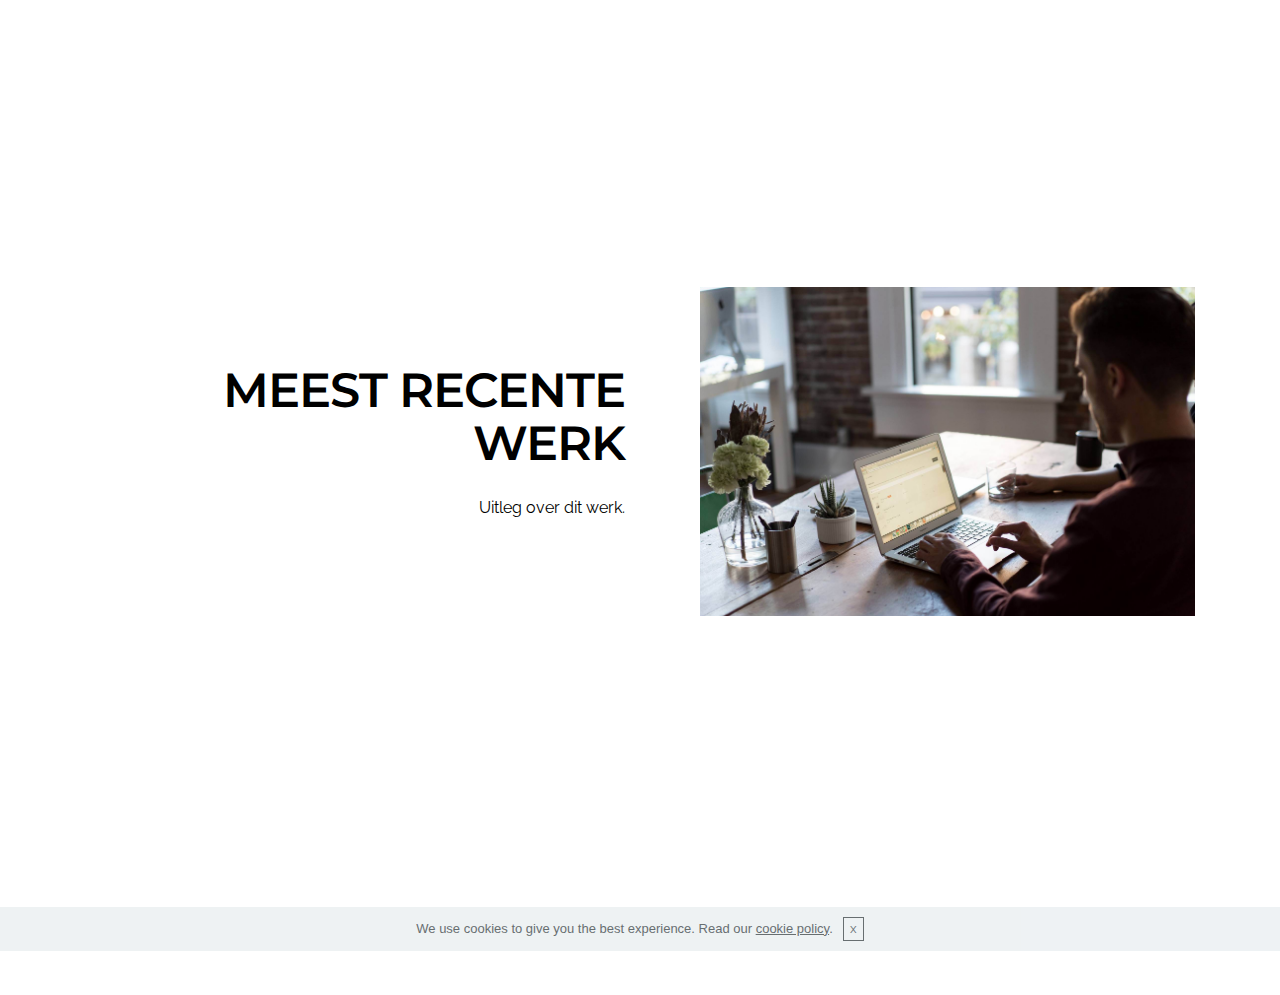
<file: index.html>
<!DOCTYPE html>
<html >
<head>
  <!-- Site made with Mobirise Website Builder v4.6.5, https://mobirise.com -->
  <meta charset="UTF-8">
  <meta http-equiv="X-UA-Compatible" content="IE=edge">
  <meta name="generator" content="Mobirise v4.6.5, mobirise.com">
  <meta name="viewport" content="width=device-width, initial-scale=1, minimum-scale=1">
  <link rel="shortcut icon" href="assets/images/logo.png" type="image/x-icon">
  <meta name="description" content="">
  <title>Home</title>
  <link rel="stylesheet" href="https://fonts.googleapis.com/css?family=Montserrat:400,700">
  <link rel="stylesheet" href="https://fonts.googleapis.com/css?family=Raleway:100,100i,200,200i,300,300i,400,400i,500,500i,600,600i,700,700i,800,800i,900,900i">
  <link rel="stylesheet" href="https://fonts.googleapis.com/css?family=Lora:400,700,400italic,700italic&subset=latin">
  <link rel="stylesheet" href="assets/tether/tether.min.css">
  <link rel="stylesheet" href="assets/bootstrap/css/bootstrap.min.css">
  <link rel="stylesheet" href="assets/animate.css/animate.min.css">
  <link rel="stylesheet" href="assets/theme/css/style.css">
  <link rel="stylesheet" href="assets/mobirise/css/mbr-additional.css" type="text/css">
  
  
  
</head>
<body>
  <section class="mbr-section mbr-section-hero mbr-section-full header2" id="header2-2" data-rv-view="0" style="background-color: rgb(255, 255, 255);">

    

    <div class="mbr-table mbr-table-full">
        <div class="mbr-table-cell">

            <div class="container">
                <div class="mbr-section row">
                    <div class="mbr-table-md-up">
                        
                        
                        

                        <div class="mbr-table-cell col-md-5 content-size text-xs-center text-md-right">

                            <h3 class="mbr-section-title display-2">MEEST RECENTE WERK</h3>

                            <div class="mbr-section-text">
                                <p>Uitleg over dit werk.</p>
                            </div>

                            

                        </div>
                        <div class="mbr-table-cell mbr-valign-top mbr-left-padding-md-up col-md-7 image-size" style="width: 50%;">
                            <div class="mbr-figure"><img src="assets/images/coworkers.jpg"></div>
                        </div>

                    </div>
                </div>
            </div>

        </div>
    </div>

    

</section>

<section class="engine"><a href="https://mobirise.ws/j">design free website</a></section><footer class="mbr-small-footer mbr-section mbr-section-nopadding" id="footer1-8" data-rv-view="3" style="background-color: rgb(255, 255, 255); padding-top: 1.75rem; padding-bottom: 1.75rem;">
    
    <div class="container text-xs-center">
        <p><br><br></p>
    </div>
</footer>


  <script src="assets/web/assets/jquery/jquery.min.js"></script>
  <script src="assets/tether/tether.min.js"></script>
  <script src="assets/bootstrap/js/bootstrap.min.js"></script>
  <script src="assets/smooth-scroll/smooth-scroll.js"></script>
  <script src="assets/cookies-alert-plugin/cookies-alert-core.js"></script>
  <script src="assets/cookies-alert-plugin/cookies-alert-script.js"></script>
  <script src="assets/viewport-checker/jquery.viewportchecker.js"></script>
  <script src="assets/theme/js/script.js"></script>
  
  
  <input name="animation" type="hidden">
  <input name="cookieData" type="hidden" data-cookie-text="We use cookies to give you the best experience. Read our <a href='privacy.html'>cookie policy</a>.">
  </body>
</html>
</file>
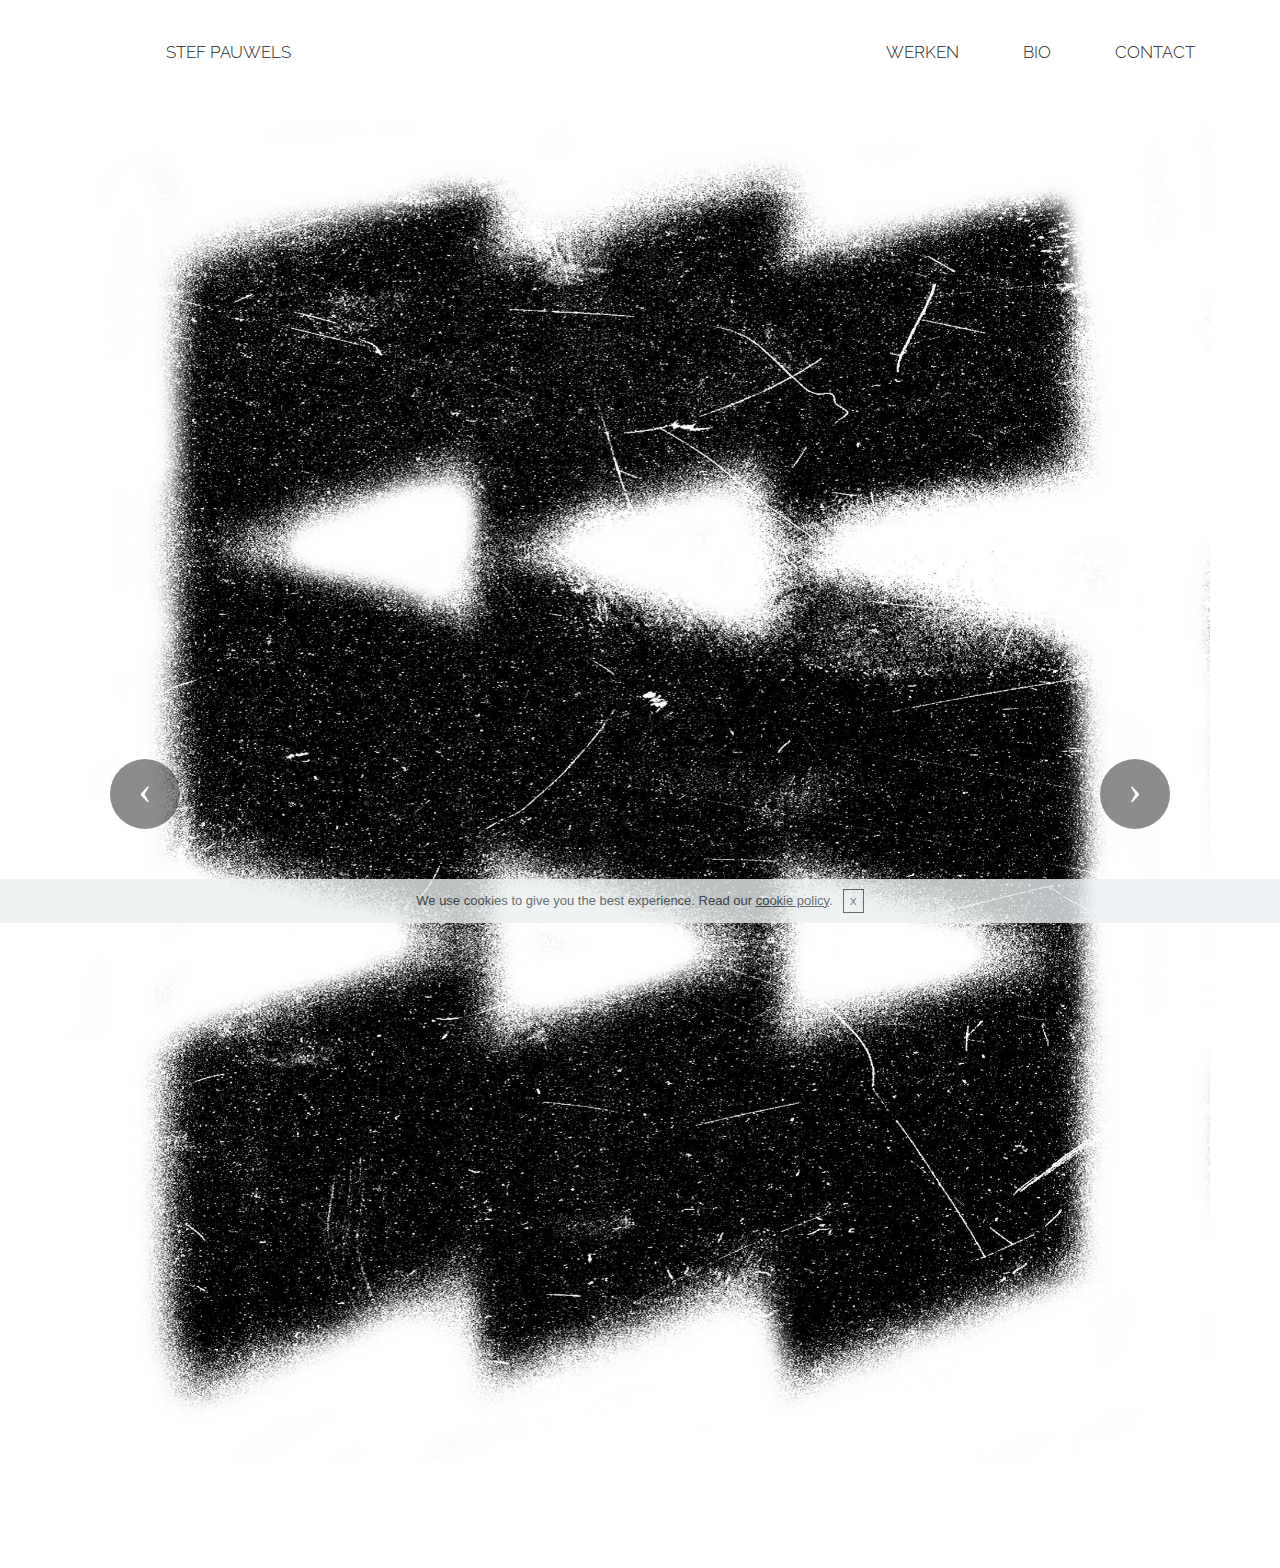
<file: page6.html>
<!DOCTYPE html>
<html >
<head>
  <!-- Site made with Mobirise Website Builder v4.6.5, https://mobirise.com -->
  <meta charset="UTF-8">
  <meta http-equiv="X-UA-Compatible" content="IE=edge">
  <meta name="generator" content="Mobirise v4.6.5, mobirise.com">
  <meta name="viewport" content="width=device-width, initial-scale=1, minimum-scale=1">
  <link rel="shortcut icon" href="assets/images/logo.png" type="image/x-icon">
  <meta name="description" content="Website Generator Description">
  <title>template 1</title>
  <link rel="stylesheet" href="https://fonts.googleapis.com/css?family=Montserrat:400,700">
  <link rel="stylesheet" href="https://fonts.googleapis.com/css?family=Raleway:100,100i,200,200i,300,300i,400,400i,500,500i,600,600i,700,700i,800,800i,900,900i">
  <link rel="stylesheet" href="https://fonts.googleapis.com/css?family=Lora:400,700,400italic,700italic&subset=latin">
  <link rel="stylesheet" href="assets/tether/tether.min.css">
  <link rel="stylesheet" href="assets/bootstrap/css/bootstrap.min.css">
  <link rel="stylesheet" href="assets/animate.css/animate.min.css">
  <link rel="stylesheet" href="assets/theme/css/style.css">
  <link rel="stylesheet" href="assets/mobirise/css/mbr-additional.css" type="text/css">
  
  
  
</head>
<body>
  <section class="mbr-section article mbr-section__container" id="content1-a" data-rv-view="5" style="background-color: rgb(255, 255, 255); padding-top: 40px; padding-bottom: 60px;">

    <div class="container">
        <div class="row">
            <div class="col-xs-12 lead"><p>STEF PAUWELS &nbsp; &nbsp; &nbsp; &nbsp; &nbsp; &nbsp; &nbsp; &nbsp; &nbsp; &nbsp; &nbsp; &nbsp; &nbsp; &nbsp; &nbsp; &nbsp; &nbsp; &nbsp; &nbsp; &nbsp; &nbsp; &nbsp; &nbsp; &nbsp; &nbsp; &nbsp; &nbsp; &nbsp; &nbsp; &nbsp; &nbsp; &nbsp; &nbsp; &nbsp; &nbsp; &nbsp; &nbsp; &nbsp; &nbsp; &nbsp; &nbsp; &nbsp; &nbsp; &nbsp; &nbsp; &nbsp; &nbsp; &nbsp; &nbsp; &nbsp; &nbsp; &nbsp; &nbsp; &nbsp; &nbsp; &nbsp; &nbsp; &nbsp; &nbsp; &nbsp; &nbsp; &nbsp; &nbsp; &nbsp; &nbsp; &nbsp; &nbsp; &nbsp; &nbsp; &nbsp; &nbsp; &nbsp; &nbsp; &nbsp; WERKEN&nbsp;&nbsp;&nbsp;&nbsp;&nbsp;&nbsp;&nbsp;&nbsp;&nbsp;&nbsp;&nbsp;&nbsp;&nbsp;&nbsp;&nbsp;&nbsp;BIO&nbsp;&nbsp;&nbsp;&nbsp;&nbsp;&nbsp;&nbsp;&nbsp;&nbsp;&nbsp;&nbsp;&nbsp;&nbsp;&nbsp;&nbsp;&nbsp;CONTACT</p></div>
        </div>
    </div>

</section>

<section class="engine"><a href="https://mobirise.ws/i">build free website</a></section><section class="mbr-slider mbr-section mbr-section__container carousel slide mbr-section-nopadding" data-ride="carousel" data-keyboard="false" data-wrap="true" data-pause="false" data-interval="false" id="slider3-j" data-rv-view="7" style="background-color: rgb(255, 255, 255);">
    <div class=" container boxed-slider" style="padding-top: 0px; padding-bottom: 0px;">
        <div>
            <div>
                
                <div class="carousel-inner" role="listbox">
                    <div class="mbr-section mbr-section-hero carousel-item dark center active" data-bg-video-slide="false">
                        <div class="mbr-table-cell">
                            
                            <div class="container-slide">
                                <img src="assets/images/logo-1935x2269.jpg">
                                <div class="row">
                                    <div class="col-md-8 col-md-offset-2 text-xs-center">
                                        
                                        

                                        
                                    </div>
                                </div>
                            </div>
                        </div>
                    </div><div class="mbr-section mbr-section-hero carousel-item dark center" data-bg-video-slide="false">
                        <div class="mbr-table-cell">
                            <div class="mbr-overlay"></div>
                            <div class="container-slide">
                                <img src="assets/images/bridge.jpg">
                                <div class="row">
                                    <div class="col-md-8 col-md-offset-1">
                                        <h2 class="mbr-section-title display-1">BACKGROUND VIDEO</h2>
                                        <p class="mbr-section-lead lead">Choose from the large selection of latest pre-made blocks - jumbotrons, hero images, parallax scrolling, video backgrounds, hamburger menu, sticky header and more.</p>

                                        
                                    </div>
                                </div>
                            </div>
                        </div>
                    </div><div class="mbr-section mbr-section-hero carousel-item dark center" data-bg-video-slide="false">
                        <div class="mbr-table-cell">
                            
                            <div class="container-slide">
                                <img src="assets/images/sparklers.jpg">
                                <div class="row">
                                    <div class="col-md-8 col-md-offset-3 text-xs-right">
                                        
                                        

                                        
                                    </div>
                                </div>
                            </div>
                        </div>
                    </div><div class="mbr-section mbr-section-hero carousel-item dark center" data-bg-video-slide="false">
                        <div class="mbr-table-cell">
                            
                            <div class="container-slide">
                                <img src="assets/images/logo-1935x2269.jpg">
                                <div class="row">
                                    <div class="col-md-8 col-md-offset-2 text-xs-center">
                                        
                                        

                                        
                                    </div>
                                </div>
                            </div>
                        </div>
                    </div>
                </div>

                <a data-app-prevent-settings="" class="left carousel-control" role="button" data-slide="prev" href="#slider3-j">
                    <span class="icon-prev" aria-hidden="true"></span>
                    <span class="sr-only">Previous</span>
                </a>
                <a data-app-prevent-settings="" class="right carousel-control" role="button" data-slide="next" href="#slider3-j">
                    <span class="icon-next" aria-hidden="true"></span>
                    <span class="sr-only">Next</span>
                </a>
            </div>
        </div>
    </div>
</section>

<section class="mbr-section article mbr-section__container" id="content1-k" data-rv-view="19" style="background-color: rgb(255, 255, 255); padding-top: 40px; padding-bottom: 40px;">

    <div class="container">
        <div class="row">
            <div class="col-xs-12 lead"><p>&nbsp; &nbsp; &nbsp; &nbsp; &nbsp; &nbsp; &nbsp; &nbsp; &nbsp; &nbsp; &nbsp; &nbsp; &nbsp; &nbsp; &nbsp; &nbsp; &nbsp; &nbsp; &nbsp; &nbsp; &nbsp; &nbsp; &nbsp; &nbsp; &nbsp; &nbsp; &nbsp; &nbsp; &nbsp; &nbsp; &nbsp; &nbsp; &nbsp; &nbsp; &nbsp; &nbsp; &nbsp; &nbsp; &nbsp; &nbsp; &nbsp; &nbsp; &nbsp; &nbsp; &nbsp; &nbsp; &nbsp; &nbsp; &nbsp; &nbsp; &nbsp; &nbsp; &nbsp; &nbsp; &nbsp; &nbsp; &nbsp; &nbsp; &nbsp; &nbsp; &nbsp; &nbsp; &nbsp; &nbsp; &nbsp; &nbsp; &nbsp; &nbsp; &nbsp; &nbsp; &nbsp; &nbsp; &nbsp; WERKEN&nbsp;&nbsp;&nbsp;&nbsp;&nbsp;&nbsp;&nbsp;&nbsp;&nbsp;&nbsp;&nbsp;&nbsp;&nbsp;&nbsp;&nbsp;&nbsp;BIO&nbsp;&nbsp;&nbsp;&nbsp;&nbsp;&nbsp;&nbsp;&nbsp;&nbsp;&nbsp;&nbsp;&nbsp;&nbsp;&nbsp;&nbsp;&nbsp;CONTACT</p></div>
        </div>
    </div>

</section>


  <script src="assets/web/assets/jquery/jquery.min.js"></script>
  <script src="assets/tether/tether.min.js"></script>
  <script src="assets/bootstrap/js/bootstrap.min.js"></script>
  <script src="assets/bootstrap-carousel-swipe/bootstrap-carousel-swipe.js"></script>
  <script src="assets/smooth-scroll/smooth-scroll.js"></script>
  <script src="assets/cookies-alert-plugin/cookies-alert-core.js"></script>
  <script src="assets/cookies-alert-plugin/cookies-alert-script.js"></script>
  <script src="assets/viewport-checker/jquery.viewportchecker.js"></script>
  <script src="assets/theme/js/script.js"></script>
  
  
  <input name="animation" type="hidden">
  <input name="cookieData" type="hidden" data-cookie-text="We use cookies to give you the best experience. Read our <a href='privacy.html'>cookie policy</a>.">
  </body>
</html>
</file>
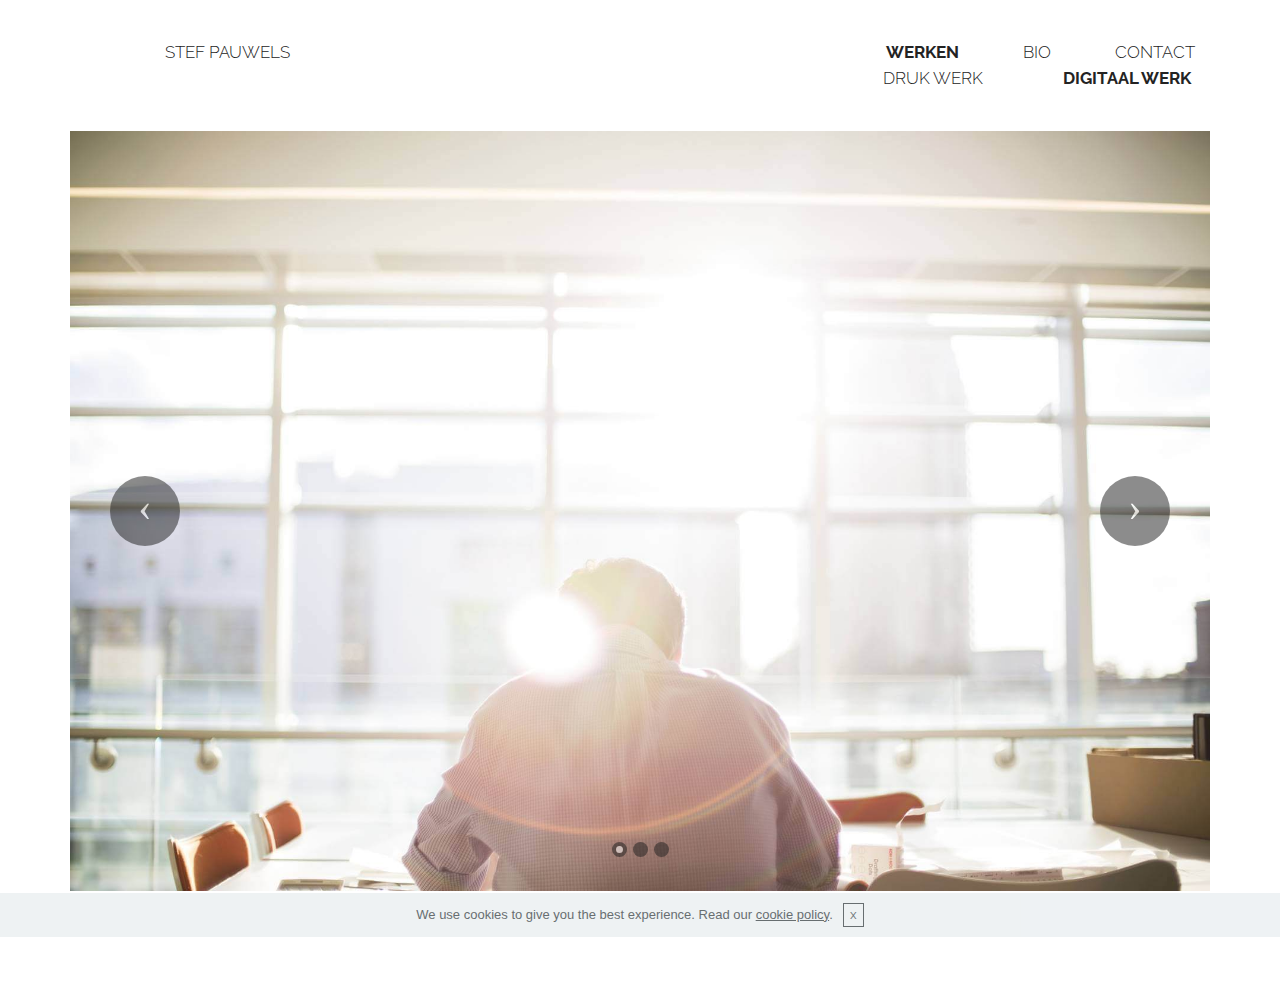
<file: page7.html>
<!DOCTYPE html>
<html >
<head>
  <!-- Site made with Mobirise Website Builder v4.6.5, https://mobirise.com -->
  <meta charset="UTF-8">
  <meta http-equiv="X-UA-Compatible" content="IE=edge">
  <meta name="generator" content="Mobirise v4.6.5, mobirise.com">
  <meta name="viewport" content="width=device-width, initial-scale=1, minimum-scale=1">
  <link rel="shortcut icon" href="assets/images/logo.png" type="image/x-icon">
  <meta name="description" content="Website Generator Description">
  <title>template 2</title>
  <link rel="stylesheet" href="https://fonts.googleapis.com/css?family=Montserrat:400,700">
  <link rel="stylesheet" href="https://fonts.googleapis.com/css?family=Raleway:100,100i,200,200i,300,300i,400,400i,500,500i,600,600i,700,700i,800,800i,900,900i">
  <link rel="stylesheet" href="https://fonts.googleapis.com/css?family=Lora:400,700,400italic,700italic&subset=latin">
  <link rel="stylesheet" href="assets/tether/tether.min.css">
  <link rel="stylesheet" href="assets/bootstrap/css/bootstrap.min.css">
  <link rel="stylesheet" href="assets/animate.css/animate.min.css">
  <link rel="stylesheet" href="assets/theme/css/style.css">
  <link rel="stylesheet" href="assets/mobirise/css/mbr-additional.css" type="text/css">
  
  
  
</head>
<body>
  <section class="mbr-section article mbr-section__container" id="content1-l" data-rv-view="37" style="background-color: rgb(255, 255, 255); padding-top: 40px; padding-bottom: 0px;">

    <div class="container">
        <div class="row">
            <div class="col-xs-12 lead"><p>STEF PAUWELS &nbsp; &nbsp; &nbsp; &nbsp; &nbsp; &nbsp; &nbsp; &nbsp; &nbsp; &nbsp; &nbsp; &nbsp; &nbsp; &nbsp; &nbsp; &nbsp; &nbsp; &nbsp; &nbsp; &nbsp; &nbsp; &nbsp; &nbsp; &nbsp; &nbsp; &nbsp; &nbsp; &nbsp; &nbsp; &nbsp; &nbsp; &nbsp; &nbsp; &nbsp; &nbsp; &nbsp; &nbsp; &nbsp; &nbsp; &nbsp; &nbsp; &nbsp; &nbsp; &nbsp; &nbsp; &nbsp; &nbsp; &nbsp; &nbsp; &nbsp; &nbsp; &nbsp; &nbsp; &nbsp; &nbsp; &nbsp; &nbsp; &nbsp; &nbsp; &nbsp; &nbsp; &nbsp; &nbsp; &nbsp; &nbsp; &nbsp; &nbsp; &nbsp; &nbsp; &nbsp; &nbsp; &nbsp; &nbsp; &nbsp; <strong>WERKEN</strong>&nbsp;&nbsp;&nbsp;&nbsp;&nbsp;&nbsp;&nbsp;&nbsp;&nbsp;&nbsp;&nbsp;&nbsp;&nbsp;&nbsp;&nbsp;&nbsp;BIO&nbsp;&nbsp;&nbsp;&nbsp;&nbsp;&nbsp;&nbsp;&nbsp;&nbsp;&nbsp;&nbsp;&nbsp;&nbsp;&nbsp;&nbsp;&nbsp;CONTACT</p></div>
        </div>
    </div>

</section>

<section class="engine"><a href="https://mobirise.ws/g">how to create own website</a></section><section class="mbr-section article mbr-section__container" id="content1-o" data-rv-view="39" style="background-color: rgb(255, 255, 255); padding-top: 0px; padding-bottom: 40px;">

    <div class="container">
        <div class="row">
            <div class="col-xs-12 lead"><p>&nbsp; &nbsp; &nbsp; &nbsp; &nbsp; &nbsp; &nbsp; &nbsp; &nbsp; &nbsp; &nbsp; &nbsp; &nbsp; &nbsp; &nbsp; &nbsp; &nbsp; &nbsp; &nbsp; &nbsp; &nbsp; &nbsp; &nbsp; &nbsp; &nbsp; &nbsp; &nbsp; &nbsp; &nbsp; &nbsp; &nbsp; &nbsp; &nbsp; &nbsp; &nbsp; &nbsp; &nbsp; &nbsp; &nbsp; &nbsp; &nbsp; &nbsp; &nbsp; &nbsp; &nbsp; &nbsp; &nbsp; &nbsp; &nbsp; &nbsp; &nbsp; &nbsp; &nbsp; &nbsp; &nbsp; &nbsp; &nbsp; &nbsp; &nbsp; &nbsp; &nbsp; &nbsp; &nbsp; &nbsp; &nbsp; &nbsp; DRUK WERK &nbsp; &nbsp; &nbsp; &nbsp; &nbsp; &nbsp; &nbsp; &nbsp; &nbsp; <strong>&nbsp;</strong><span style="font-size: 1.07rem;"><strong>DIGITAAL WERK</strong>&nbsp;</span></p></div>
        </div>
    </div>

</section>

<section class="mbr-slider mbr-section mbr-section__container carousel slide mbr-section-nopadding" data-ride="carousel" data-keyboard="false" data-wrap="true" data-pause="false" data-interval="3000" id="slider3-t" data-rv-view="41" style="background-color: rgb(255, 255, 255);">
    <div class=" container boxed-slider" style="padding-top: 0px; padding-bottom: 0px;">
        <div>
            <div>
                <ol class="carousel-indicators">
                    <li data-app-prevent-settings="" data-target="#slider3-t" class="active" data-slide-to="0"></li><li data-app-prevent-settings="" data-target="#slider3-t" data-slide-to="1"></li><li data-app-prevent-settings="" data-target="#slider3-t" data-slide-to="2"></li>
                </ol>
                <div class="carousel-inner" role="listbox">
                    <div class="mbr-section mbr-section-hero carousel-item dark center active" data-bg-video-slide="false">
                        <div class="mbr-table-cell">
                            
                            <div class="container-slide">
                                <img src="assets/images/man-back.jpg">
                                <div class="row">
                                    <div class="col-md-8 col-md-offset-2 text-xs-center">
                                        
                                        

                                        
                                    </div>
                                </div>
                            </div>
                        </div>
                    </div><div class="mbr-section mbr-section-hero carousel-item dark center" data-bg-video-slide="https://www.youtube.com/watch?v=uNCr7NdOJgw">
                        <div class="mbr-table-cell">
                            <div class="mbr-overlay"></div>
                            <div class="container-slide">
                                <img src="assets/images/bridge.jpg">
                                <div class="row">
                                    <div class="col-md-8 col-md-offset-1">
                                        <h2 class="mbr-section-title display-1">BACKGROUND VIDEO</h2>
                                        <p class="mbr-section-lead lead">Choose from the large selection of latest pre-made blocks - jumbotrons, hero images, parallax scrolling, video backgrounds, hamburger menu, sticky header and more.</p>

                                        
                                    </div>
                                </div>
                            </div>
                        </div>
                    </div><div class="mbr-section mbr-section-hero carousel-item dark center" data-bg-video-slide="false">
                        <div class="mbr-table-cell">
                            <div class="mbr-overlay"></div>
                            <div class="container-slide">
                                <img src="assets/images/sparklers.jpg">
                                <div class="row">
                                    <div class="col-md-8 col-md-offset-3 text-xs-right">
                                        <h2 class="mbr-section-title display-1">BOOTSTRAP SLIDER</h2>
                                        <p class="mbr-section-lead lead">Choose from the large selection of latest pre-made blocks - jumbotrons, hero images, parallax scrolling, video backgrounds, hamburger menu, sticky header and more.</p>

                                        <div class="mbr-section-btn"><a class="btn btn-lg btn-info" href="https://mobirise.com">FOR WINDOWS</a> <a class="btn btn-lg btn-white btn-white-outline" href="https://mobirise.com">FOR MAC</a></div>
                                    </div>
                                </div>
                            </div>
                        </div>
                    </div>
                </div>

                <a data-app-prevent-settings="" class="left carousel-control" role="button" data-slide="prev" href="#slider3-t">
                    <span class="icon-prev" aria-hidden="true"></span>
                    <span class="sr-only">Previous</span>
                </a>
                <a data-app-prevent-settings="" class="right carousel-control" role="button" data-slide="next" href="#slider3-t">
                    <span class="icon-next" aria-hidden="true"></span>
                    <span class="sr-only">Next</span>
                </a>
            </div>
        </div>
    </div>
</section>

<section class="mbr-section article mbr-section__container" id="content1-n" data-rv-view="53" style="background-color: rgb(255, 255, 255); padding-top: 40px; padding-bottom: 40px;">

    <div class="container">
        <div class="row">
            <div class="col-xs-12 lead"><p>&nbsp; &nbsp; &nbsp; &nbsp; &nbsp; &nbsp; &nbsp; &nbsp; &nbsp; &nbsp; &nbsp; &nbsp; &nbsp; &nbsp; &nbsp; &nbsp; &nbsp; &nbsp; &nbsp; &nbsp; &nbsp; &nbsp; &nbsp; &nbsp; &nbsp; &nbsp; &nbsp; &nbsp; &nbsp; &nbsp; &nbsp; &nbsp; &nbsp; &nbsp; &nbsp; &nbsp; &nbsp; &nbsp; &nbsp; &nbsp; &nbsp; &nbsp; &nbsp; &nbsp; &nbsp; &nbsp; &nbsp; &nbsp; &nbsp; &nbsp; &nbsp; &nbsp; &nbsp; &nbsp; &nbsp; &nbsp; &nbsp; &nbsp; &nbsp; &nbsp; &nbsp; &nbsp; &nbsp; &nbsp; &nbsp; &nbsp; &nbsp; &nbsp; &nbsp; &nbsp; &nbsp; &nbsp; &nbsp; WERKEN&nbsp;&nbsp;&nbsp;&nbsp;&nbsp;&nbsp;&nbsp;&nbsp;&nbsp;&nbsp;&nbsp;&nbsp;&nbsp;&nbsp;&nbsp;&nbsp;BIO&nbsp;&nbsp;&nbsp;&nbsp;&nbsp;&nbsp;&nbsp;&nbsp;&nbsp;&nbsp;&nbsp;&nbsp;&nbsp;&nbsp;&nbsp;&nbsp;CONTACT</p></div>
        </div>
    </div>

</section>


  <script src="assets/web/assets/jquery/jquery.min.js"></script>
  <script src="assets/tether/tether.min.js"></script>
  <script src="assets/bootstrap/js/bootstrap.min.js"></script>
  <script src="assets/jquery-mb-ytplayer/jquery.mb.ytplayer.min.js"></script>
  <script src="assets/smooth-scroll/smooth-scroll.js"></script>
  <script src="assets/cookies-alert-plugin/cookies-alert-core.js"></script>
  <script src="assets/cookies-alert-plugin/cookies-alert-script.js"></script>
  <script src="assets/viewport-checker/jquery.viewportchecker.js"></script>
  <script src="assets/bootstrap-carousel-swipe/bootstrap-carousel-swipe.js"></script>
  <script src="assets/theme/js/script.js"></script>
  <script src="assets/mobirise-slider-video/script.js"></script>
  
  
  <input name="animation" type="hidden">
  <input name="cookieData" type="hidden" data-cookie-text="We use cookies to give you the best experience. Read our <a href='privacy.html'>cookie policy</a>.">
  </body>
</html>
</file>
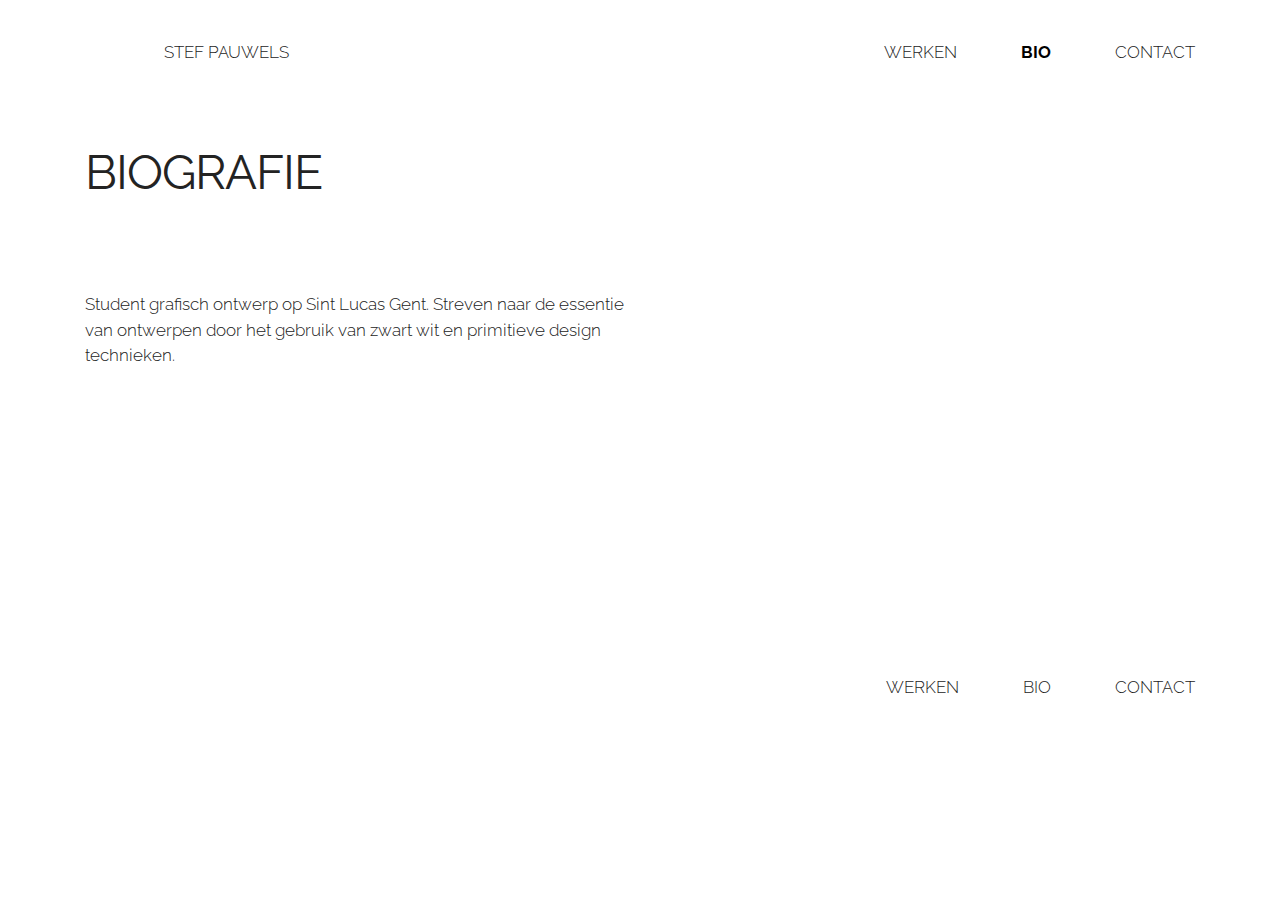
<file: page8.html>
<!DOCTYPE html>
<html >
<head>
  <!-- Site made with Mobirise Website Builder v4.6.5, https://mobirise.com -->
  <meta charset="UTF-8">
  <meta http-equiv="X-UA-Compatible" content="IE=edge">
  <meta name="generator" content="Mobirise v4.6.5, mobirise.com">
  <meta name="viewport" content="width=device-width, initial-scale=1, minimum-scale=1">
  <link rel="shortcut icon" href="assets/images/logo.png" type="image/x-icon">
  <meta name="description" content="Website Generator Description">
  <title>template 3</title>
  <link rel="stylesheet" href="assets/web/assets/mobirise-icons/mobirise-icons.css">
  <link rel="stylesheet" href="https://fonts.googleapis.com/css?family=Montserrat:400,700">
  <link rel="stylesheet" href="https://fonts.googleapis.com/css?family=Raleway:100,100i,200,200i,300,300i,400,400i,500,500i,600,600i,700,700i,800,800i,900,900i">
  <link rel="stylesheet" href="https://fonts.googleapis.com/css?family=Lora:400,700,400italic,700italic&subset=latin">
  <link rel="stylesheet" href="assets/tether/tether.min.css">
  <link rel="stylesheet" href="assets/bootstrap/css/bootstrap.min.css">
  <link rel="stylesheet" href="assets/animate.css/animate.min.css">
  <link rel="stylesheet" href="assets/theme/css/style.css">
  <link rel="stylesheet" href="assets/mobirise/css/mbr-additional.css" type="text/css">
  
  
  
</head>
<body>
  <section class="mbr-section article mbr-section__container" id="content1-q" data-rv-view="55" style="background-color: rgb(255, 255, 255); padding-top: 40px; padding-bottom: 60px;">

    <div class="container">
        <div class="row">
            <div class="col-xs-12 lead"><p>STEF PAUWELS &nbsp; &nbsp; &nbsp; &nbsp; &nbsp; &nbsp; &nbsp; &nbsp; &nbsp; &nbsp; &nbsp; &nbsp; &nbsp; &nbsp; &nbsp; &nbsp; &nbsp; &nbsp; &nbsp; &nbsp; &nbsp; &nbsp; &nbsp; &nbsp; &nbsp; &nbsp; &nbsp; &nbsp; &nbsp; &nbsp; &nbsp; &nbsp; &nbsp; &nbsp; &nbsp; &nbsp; &nbsp; &nbsp; &nbsp; &nbsp; &nbsp; &nbsp; &nbsp; &nbsp; &nbsp; &nbsp; &nbsp; &nbsp; &nbsp; &nbsp; &nbsp; &nbsp; &nbsp; &nbsp; &nbsp; &nbsp; &nbsp; &nbsp; &nbsp; &nbsp; &nbsp; &nbsp; &nbsp; &nbsp; &nbsp; &nbsp; &nbsp; &nbsp; &nbsp; &nbsp; &nbsp; &nbsp; &nbsp; &nbsp; WERKEN&nbsp;&nbsp;&nbsp;&nbsp;&nbsp;&nbsp;&nbsp;&nbsp;&nbsp;&nbsp;&nbsp;&nbsp;&nbsp;&nbsp;&nbsp;&nbsp;<a href="page8.html"><strong>BIO</strong></a>&nbsp;&nbsp;&nbsp;&nbsp;&nbsp;&nbsp;&nbsp;&nbsp;&nbsp;&nbsp;&nbsp;&nbsp;&nbsp;&nbsp;&nbsp;&nbsp;CONTACT</p></div>
        </div>
    </div>

</section>

<section class="engine"><a href="https://mobirise.ws/q">offline website maker download</a></section><section class="mbr-section mbr-section__container article" id="header3-u" data-rv-view="57" style="background-color: rgb(255, 255, 255); padding-top: 20px; padding-bottom: 20px;">
    <div class="container">
        <div class="row">
            <div class="col-xs-12">
                <h3 class="mbr-section-title display-2"><span style="font-weight: normal;">BIOGRAFIE</span></h3>
                <small class="mbr-section-subtitle"></small>
            </div>
        </div>
    </div>
</section>

<section class="mbr-section" id="msg-box5-16" data-rv-view="59" style="background-color: rgb(255, 255, 255); padding-top: 0px; padding-bottom: 160px;">

    
    <div class="container">
        <div class="row">
            <div class="mbr-table-md-up">

              

              <div class="mbr-table-cell col-md-5 text-xs-center text-md-right content-size">
                  
                  <div class="lead">

                    <p>Student grafisch ontwerp op Sint Lucas Gent. Streven naar de essentie van ontwerpen door het gebruik van zwart wit en primitieve design technieken.&nbsp;</p>

                  </div>

                  
              </div>


              


              <div class="mbr-table-cell mbr-left-padding-md-up mbr-valign-top col-md-7 image-size" style="width: 50%;">
                  <div class="mbr-figure"><span class="mbri-mobirise mbr-iconfont mbr-iconfont-msg-box5" style="color: rgb(255, 255, 255);"></span></div>
              </div>

            </div>
        </div>
    </div>

</section>

<section class="mbr-section article mbr-section__container" id="content1-s" data-rv-view="62" style="background-color: rgb(255, 255, 255); padding-top: 40px; padding-bottom: 40px;">

    <div class="container">
        <div class="row">
            <div class="col-xs-12 lead"><p>&nbsp; &nbsp; &nbsp; &nbsp; &nbsp; &nbsp; &nbsp; &nbsp; &nbsp; &nbsp; &nbsp; &nbsp; &nbsp; &nbsp; &nbsp; &nbsp; &nbsp; &nbsp; &nbsp; &nbsp; &nbsp; &nbsp; &nbsp; &nbsp; &nbsp; &nbsp; &nbsp; &nbsp; &nbsp; &nbsp; &nbsp; &nbsp; &nbsp; &nbsp; &nbsp; &nbsp; &nbsp; &nbsp; &nbsp; &nbsp; &nbsp; &nbsp; &nbsp; &nbsp; &nbsp; &nbsp; &nbsp; &nbsp; &nbsp; &nbsp; &nbsp; &nbsp; &nbsp; &nbsp; &nbsp; &nbsp; &nbsp; &nbsp; &nbsp; &nbsp; &nbsp; &nbsp; &nbsp; &nbsp; &nbsp; &nbsp; &nbsp; &nbsp; &nbsp; &nbsp; &nbsp; &nbsp; &nbsp; WERKEN&nbsp;&nbsp;&nbsp;&nbsp;&nbsp;&nbsp;&nbsp;&nbsp;&nbsp;&nbsp;&nbsp;&nbsp;&nbsp;&nbsp;&nbsp;&nbsp;BIO&nbsp;&nbsp;&nbsp;&nbsp;&nbsp;&nbsp;&nbsp;&nbsp;&nbsp;&nbsp;&nbsp;&nbsp;&nbsp;&nbsp;&nbsp;&nbsp;CONTACT</p></div>
        </div>
    </div>

</section>


  <script src="assets/web/assets/jquery/jquery.min.js"></script>
  <script src="assets/tether/tether.min.js"></script>
  <script src="assets/bootstrap/js/bootstrap.min.js"></script>
  <script src="assets/smooth-scroll/smooth-scroll.js"></script>
  <script src="assets/cookies-alert-plugin/cookies-alert-core.js"></script>
  <script src="assets/cookies-alert-plugin/cookies-alert-script.js"></script>
  <script src="assets/viewport-checker/jquery.viewportchecker.js"></script>
  <script src="assets/theme/js/script.js"></script>
  
  
  <input name="animation" type="hidden">
  <input name="cookieData" type="hidden" data-cookie-text="We use cookies to give you the best experience. Read our <a href='privacy.html'>cookie policy</a>.">
  </body>
</html>
</file>
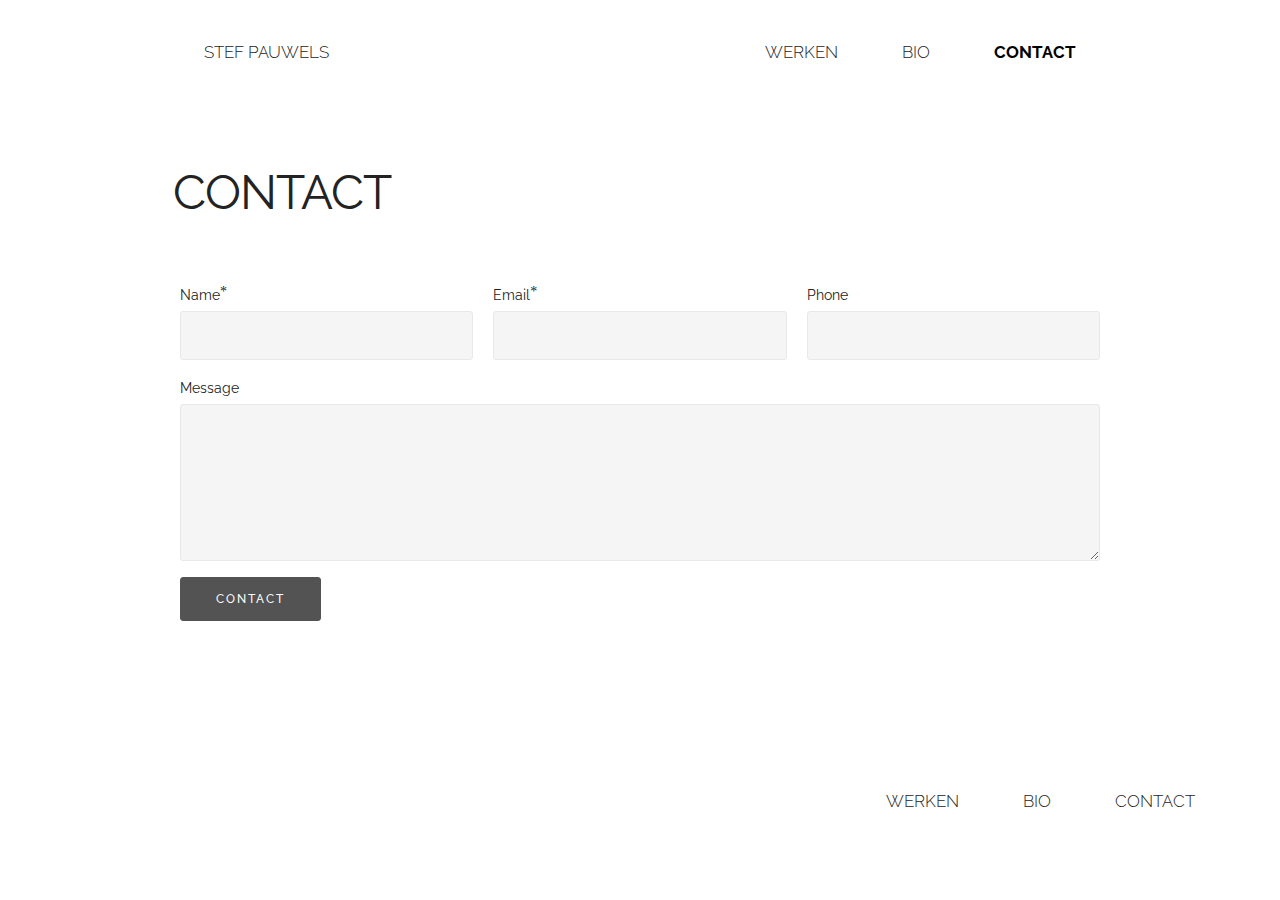
<file: page9.html>
<!DOCTYPE html>
<html >
<head>
  <!-- Site made with Mobirise Website Builder v4.6.5, https://mobirise.com -->
  <meta charset="UTF-8">
  <meta http-equiv="X-UA-Compatible" content="IE=edge">
  <meta name="generator" content="Mobirise v4.6.5, mobirise.com">
  <meta name="viewport" content="width=device-width, initial-scale=1, minimum-scale=1">
  <link rel="shortcut icon" href="assets/images/logo.png" type="image/x-icon">
  <meta name="description" content="Website Generator Description">
  <title>template 4</title>
  <link rel="stylesheet" href="https://fonts.googleapis.com/css?family=Montserrat:400,700">
  <link rel="stylesheet" href="https://fonts.googleapis.com/css?family=Raleway:100,100i,200,200i,300,300i,400,400i,500,500i,600,600i,700,700i,800,800i,900,900i">
  <link rel="stylesheet" href="https://fonts.googleapis.com/css?family=Lora:400,700,400italic,700italic&subset=latin">
  <link rel="stylesheet" href="assets/tether/tether.min.css">
  <link rel="stylesheet" href="assets/bootstrap/css/bootstrap.min.css">
  <link rel="stylesheet" href="assets/animate.css/animate.min.css">
  <link rel="stylesheet" href="assets/theme/css/style.css">
  <link rel="stylesheet" href="assets/mobirise/css/mbr-additional.css" type="text/css">
  
  
  
</head>
<body>
  <section class="mbr-section article mbr-section__container" id="content1-w" data-rv-view="64" style="background-color: rgb(255, 255, 255); padding-top: 40px; padding-bottom: 60px;">

    <div class="container">
        <div class="row">
            <div class="col-xs-12 lead"><p>STEF PAUWELS &nbsp; &nbsp; &nbsp; &nbsp; &nbsp; &nbsp; &nbsp; &nbsp; &nbsp; &nbsp; &nbsp; &nbsp; &nbsp; &nbsp; &nbsp; &nbsp; &nbsp; &nbsp; &nbsp; &nbsp; &nbsp; &nbsp; &nbsp; &nbsp; &nbsp; &nbsp; &nbsp; &nbsp; &nbsp; &nbsp; &nbsp; &nbsp; &nbsp; &nbsp; &nbsp; &nbsp; &nbsp; &nbsp; &nbsp; &nbsp; &nbsp; &nbsp; &nbsp; &nbsp; &nbsp; &nbsp; &nbsp; &nbsp; &nbsp; &nbsp; &nbsp; &nbsp; &nbsp; &nbsp;&nbsp;<span style="font-size: 1.07rem;">WERKEN&nbsp;&nbsp;&nbsp;&nbsp;&nbsp;&nbsp;&nbsp;&nbsp;&nbsp;&nbsp;&nbsp;&nbsp;&nbsp;&nbsp;&nbsp;&nbsp;BIO&nbsp;&nbsp;&nbsp;&nbsp;&nbsp;&nbsp;&nbsp;&nbsp;&nbsp;&nbsp;&nbsp;&nbsp;&nbsp;&nbsp;&nbsp;&nbsp;</span><span style="font-size: 1.07rem;"><a href="page9.html"><strong>CONTACT</strong></a></span></p></div>
        </div>
    </div>

</section>

<section class="engine"><a href="https://mobirise.ws/c">best free website maker</a></section><section class="mbr-section form1" id="form1-13" data-rv-view="66" style="background-color: rgb(255, 255, 255); padding-top: 40px; padding-bottom: 120px;">
    
    <div class="mbr-section mbr-section__container mbr-section__container--middle">
        <div class="container">
            <div class="row">
                <div class="col-xs-12 text-xs-center">
                    <h3 class="mbr-section-title display-2">&nbsp; &nbsp; &nbsp; &nbsp; <span style="font-weight: normal;">CONTACT</span><span style="font-weight: normal;"><br></span></h3>
                    
                </div>
            </div>
        </div>
    </div>
    <div class="mbr-section mbr-section-nopadding">
        <div class="container">
            <div class="row">
                <div class="col-xs-12 col-lg-10 col-lg-offset-1" data-form-type="formoid">


                    <div data-form-alert="true">
                        <div hidden="" data-form-alert-success="true" class="alert alert-form alert-success text-xs-center">Thanks for filling out form!</div>
                    </div>


                    <form action="https://mobirise.com/" method="post" data-form-title="&amp;nbsp; &amp;nbsp; &amp;nbsp; &amp;nbsp; CONTACT">

                        <input type="hidden" value="jCFT6Nbiakc8cONxNmhay6FN1EgoCJ3T1dIzj2VCpNtrd6v9jJH3Fnilh+Kv7slNhuzebpx6FMEUY5pncIR/bjGaqF1u5APCyF7PPsIGoztXgea6HUh4LQyQ8MGCI/zO" data-form-email="true">

                        <div class="row row-sm-offset">

                            <div class="col-xs-12 col-md-4">
                                <div class="form-group">
                                    <label class="form-control-label" for="form1-13-name">Name<span class="form-asterisk">*</span></label>
                                    <input type="text" class="form-control" name="name" required="" data-form-field="Name" id="form1-13-name">
                                </div>
                            </div>

                            <div class="col-xs-12 col-md-4">
                                <div class="form-group">
                                    <label class="form-control-label" for="form1-13-email">Email<span class="form-asterisk">*</span></label>
                                    <input type="email" class="form-control" name="email" required="" data-form-field="Email" id="form1-13-email">
                                </div>
                            </div>

                            <div class="col-xs-12 col-md-4">
                                <div class="form-group">
                                    <label class="form-control-label" for="form1-13-phone">Phone</label>
                                    <input type="tel" class="form-control" name="phone" data-form-field="Phone" id="form1-13-phone">
                                </div>
                            </div>

                        </div>

                        <div class="form-group">
                            <label class="form-control-label" for="form1-13-message">Message</label>
                            <textarea class="form-control" name="message" rows="7" data-form-field="Message" id="form1-13-message"></textarea>
                        </div>

                        <div><button type="submit" class="btn btn-black">CONTACT</button></div>

                    </form>
                </div>
            </div>
        </div>
    </div>
</section>

<section class="mbr-section article mbr-section__container" id="content1-z" data-rv-view="75" style="background-color: rgb(255, 255, 255); padding-top: 40px; padding-bottom: 40px;">

    <div class="container">
        <div class="row">
            <div class="col-xs-12 lead"><p>&nbsp; &nbsp; &nbsp; &nbsp; &nbsp; &nbsp; &nbsp; &nbsp; &nbsp; &nbsp; &nbsp; &nbsp; &nbsp; &nbsp; &nbsp; &nbsp; &nbsp; &nbsp; &nbsp; &nbsp; &nbsp; &nbsp; &nbsp; &nbsp; &nbsp; &nbsp; &nbsp; &nbsp; &nbsp; &nbsp; &nbsp; &nbsp; &nbsp; &nbsp; &nbsp; &nbsp; &nbsp; &nbsp; &nbsp; &nbsp; &nbsp; &nbsp; &nbsp; &nbsp; &nbsp; &nbsp; &nbsp; &nbsp; &nbsp; &nbsp; &nbsp; &nbsp; &nbsp; &nbsp; &nbsp; &nbsp; &nbsp; &nbsp; &nbsp; &nbsp; &nbsp; &nbsp; &nbsp; &nbsp; &nbsp; &nbsp; &nbsp; &nbsp; &nbsp; &nbsp; &nbsp; &nbsp; &nbsp; WERKEN&nbsp;&nbsp;&nbsp;&nbsp;&nbsp;&nbsp;&nbsp;&nbsp;&nbsp;&nbsp;&nbsp;&nbsp;&nbsp;&nbsp;&nbsp;&nbsp;BIO&nbsp;&nbsp;&nbsp;&nbsp;&nbsp;&nbsp;&nbsp;&nbsp;&nbsp;&nbsp;&nbsp;&nbsp;&nbsp;&nbsp;&nbsp;&nbsp;CONTACT</p></div>
        </div>
    </div>

</section>


  <script src="assets/web/assets/jquery/jquery.min.js"></script>
  <script src="assets/tether/tether.min.js"></script>
  <script src="assets/bootstrap/js/bootstrap.min.js"></script>
  <script src="assets/smooth-scroll/smooth-scroll.js"></script>
  <script src="assets/cookies-alert-plugin/cookies-alert-core.js"></script>
  <script src="assets/cookies-alert-plugin/cookies-alert-script.js"></script>
  <script src="assets/viewport-checker/jquery.viewportchecker.js"></script>
  <script src="assets/theme/js/script.js"></script>
  <script src="assets/formoid/formoid.min.js"></script>
  
  
  <input name="animation" type="hidden">
  <input name="cookieData" type="hidden" data-cookie-text="We use cookies to give you the best experience. Read our <a href='privacy.html'>cookie policy</a>.">
  </body>
</html>
</file>
<file: assets/mobirise/css/mbr-additional.css>
@import url(https://fonts.googleapis.com/css?family=Open+Sans:400,300,700);
@import url(https://fonts.googleapis.com/css?family=Raleway:400,300,700);
@import url(https://fonts.googleapis.com/css?family=Montserrat:400,700);





body,
input,
textarea,
.mbr-company .list-group-text {
  font-family: 'Raleway', sans-serif;
}
.mbr-footer-content li,
.mbr-footer .mbr-contacts li {
  font-family: 'Raleway', sans-serif;
}
.btn,
.alert,
h1,
h2,
h3,
h4,
h5,
h6,
.h1,
.h2,
.h3,
.h4,
.h5,
.h6,
.display-1,
.display-2,
.display-3,
.display-4,
.mbr-figure .mbr-figure-caption,
.mbr-gallery-title,
.mbr-map [data-state-details],
.mbr-price {
  font-family: 'Montserrat', sans-serif;
}
.mbr-footer-content h1,
.mbr-footer .mbr-contacts h1,
.mbr-footer-content h2,
.mbr-footer .mbr-contacts h2,
.mbr-footer-content h3,
.mbr-footer .mbr-contacts h3,
.mbr-footer-content h4,
.mbr-footer .mbr-contacts h4,
.mbr-footer-content p strong,
.mbr-footer .mbr-contacts p strong,
.mbr-footer-content strong,
.mbr-footer .mbr-contacts strong {
  font-family: 'Montserrat', sans-serif;
}
.btn-sm,
.lead a,
.lead blockquote,
.mbr-section-subtitle,
.mbr-section-hero .mbr-section-lead,
.mbr-cards .card-subtitle,
.mbr-testimonial .card-block {
  font-family: 'Raleway', sans-serif;
  font-style: normal;
}
.mbr-author-name {
  font-family: 'Montserrat', sans-serif;
}
.mbr-author-desc {
  font-family: 'Raleway', sans-serif;
  font-style: normal;
}
.mbr-plan-title {
  font-family: 'Montserrat', sans-serif;
}
.mbr-plan-subtitle,
.mbr-plan-price-desc {
  font-family: 'Raleway', sans-serif;
  font-style: normal;
}
.bg-primary {
  background-color: #000000 !important;
}
.bg-success {
  background-color: #90a878 !important;
}
.bg-info {
  background-color: #7e9b9f !important;
}
.bg-warning {
  background-color: #fac51c !important;
}
.bg-danger {
  background-color: #f28281 !important;
}
.btn-primary {
  background-color: #000000;
  border-color: #000000;
  color: #ffffff;
}
.btn-primary:hover,
.btn-primary:focus,
.btn-primary.focus,
.btn-primary:active,
.btn-primary.active {
  color: #ffffff;
  background-color: #000000;
  border-color: #000000;
}
.btn-primary.disabled,
.btn-primary:disabled {
  color: #ffffff !important;
  background-color: #000000 !important;
  border-color: #000000 !important;
}
.btn-secondary {
  background-color: #bfcecb;
  border-color: #bfcecb;
  color: #ffffff;
}
.btn-secondary:hover,
.btn-secondary:focus,
.btn-secondary.focus,
.btn-secondary:active,
.btn-secondary.active {
  color: #ffffff;
  background-color: #94ada8;
  border-color: #94ada8;
}
.btn-secondary.disabled,
.btn-secondary:disabled {
  color: #ffffff !important;
  background-color: #94ada8 !important;
  border-color: #94ada8 !important;
}
.btn-info {
  background-color: #7e9b9f;
  border-color: #7e9b9f;
  color: #ffffff;
}
.btn-info:hover,
.btn-info:focus,
.btn-info.focus,
.btn-info:active,
.btn-info.active {
  color: #ffffff;
  background-color: #597478;
  border-color: #597478;
}
.btn-info.disabled,
.btn-info:disabled {
  color: #ffffff !important;
  background-color: #597478 !important;
  border-color: #597478 !important;
}
.btn-success {
  background-color: #90a878;
  border-color: #90a878;
  color: #ffffff;
}
.btn-success:hover,
.btn-success:focus,
.btn-success.focus,
.btn-success:active,
.btn-success.active {
  color: #ffffff;
  background-color: #6a8153;
  border-color: #6a8153;
}
.btn-success.disabled,
.btn-success:disabled {
  color: #ffffff !important;
  background-color: #6a8153 !important;
  border-color: #6a8153 !important;
}
.btn-warning {
  background-color: #fac51c;
  border-color: #fac51c;
  color: #ffffff;
}
.btn-warning:hover,
.btn-warning:focus,
.btn-warning.focus,
.btn-warning:active,
.btn-warning.active {
  color: #ffffff;
  background-color: #c59704;
  border-color: #c59704;
}
.btn-warning.disabled,
.btn-warning:disabled {
  color: #ffffff !important;
  background-color: #c59704 !important;
  border-color: #c59704 !important;
}
.btn-danger {
  background-color: #f28281;
  border-color: #f28281;
  color: #ffffff;
}
.btn-danger:hover,
.btn-danger:focus,
.btn-danger.focus,
.btn-danger:active,
.btn-danger.active {
  color: #ffffff;
  background-color: #eb3d3c;
  border-color: #eb3d3c;
}
.btn-danger.disabled,
.btn-danger:disabled {
  color: #ffffff !important;
  background-color: #eb3d3c !important;
  border-color: #eb3d3c !important;
}
.btn-primary-outline {
  background: none;
  border-color: #000000;
  color: #000000;
}
.btn-primary-outline:hover,
.btn-primary-outline:focus,
.btn-primary-outline.focus,
.btn-primary-outline:active,
.btn-primary-outline.active {
  color: #ffffff;
  background-color: #000000;
  border-color: #000000;
}
.btn-primary-outline.disabled,
.btn-primary-outline:disabled {
  color: #ffffff !important;
  background-color: #000000 !important;
  border-color: #000000 !important;
}
.btn-secondary-outline {
  background: none;
  border-color: #85a29c;
  color: #85a29c;
}
.btn-secondary-outline:hover,
.btn-secondary-outline:focus,
.btn-secondary-outline.focus,
.btn-secondary-outline:active,
.btn-secondary-outline.active {
  color: #ffffff;
  background-color: #bfcecb;
  border-color: #bfcecb;
}
.btn-secondary-outline.disabled,
.btn-secondary-outline:disabled {
  color: #ffffff !important;
  background-color: #bfcecb !important;
  border-color: #bfcecb !important;
}
.btn-info-outline {
  background: none;
  border-color: #4e6669;
  color: #4e6669;
}
.btn-info-outline:hover,
.btn-info-outline:focus,
.btn-info-outline.focus,
.btn-info-outline:active,
.btn-info-outline.active {
  color: #ffffff;
  background-color: #7e9b9f;
  border-color: #7e9b9f;
}
.btn-info-outline.disabled,
.btn-info-outline:disabled {
  color: #ffffff !important;
  background-color: #7e9b9f !important;
  border-color: #7e9b9f !important;
}
.btn-success-outline {
  background: none;
  border-color: #5d7149;
  color: #5d7149;
}
.btn-success-outline:hover,
.btn-success-outline:focus,
.btn-success-outline.focus,
.btn-success-outline:active,
.btn-success-outline.active {
  color: #ffffff;
  background-color: #90a878;
  border-color: #90a878;
}
.btn-success-outline.disabled,
.btn-success-outline:disabled {
  color: #ffffff !important;
  background-color: #90a878 !important;
  border-color: #90a878 !important;
}
.btn-warning-outline {
  background: none;
  border-color: #ac8404;
  color: #ac8404;
}
.btn-warning-outline:hover,
.btn-warning-outline:focus,
.btn-warning-outline.focus,
.btn-warning-outline:active,
.btn-warning-outline.active {
  color: #ffffff;
  background-color: #fac51c;
  border-color: #fac51c;
}
.btn-warning-outline.disabled,
.btn-warning-outline:disabled {
  color: #ffffff !important;
  background-color: #fac51c !important;
  border-color: #fac51c !important;
}
.btn-danger-outline {
  background: none;
  border-color: #e82625;
  color: #e82625;
}
.btn-danger-outline:hover,
.btn-danger-outline:focus,
.btn-danger-outline.focus,
.btn-danger-outline:active,
.btn-danger-outline.active {
  color: #ffffff;
  background-color: #f28281;
  border-color: #f28281;
}
.btn-danger-outline.disabled,
.btn-danger-outline:disabled {
  color: #ffffff !important;
  background-color: #f28281 !important;
  border-color: #f28281 !important;
}
.text-primary {
  color: #000000 !important;
}
.text-success {
  color: #90a878 !important;
}
.text-info {
  color: #7e9b9f !important;
}
.text-warning {
  color: #fac51c !important;
}
.text-danger {
  color: #f28281 !important;
}
.alert-success {
  background-color: #90a878;
}
.alert-info {
  background-color: #7e9b9f;
}
.alert-warning {
  background-color: #fac51c;
}
.alert-danger {
  background-color: #f28281;
}
.btn-social {
  border-color: #000000;
}
.btn-social:hover {
  background: #000000;
}
.mbr-company .list-group-item.active .list-group-text {
  color: #000000;
}
.mbr-footer p a,
.mbr-footer ul a {
  color: #000000;
}
.mbr-footer-content li::before,
.mbr-footer .mbr-contacts li::before {
  background: #000000;
}
.mbr-footer-content li a:hover,
.mbr-footer .mbr-contacts li a:hover {
  color: #000000;
}
.lead a,
.lead a:hover {
  color: #000000;
}
.lead blockquote {
  border-color: #000000;
}
.mbr-plan-header.bg-primary .mbr-plan-subtitle,
.mbr-plan-header.bg-primary .mbr-plan-price-desc {
  color: #b3b3b3;
}
.mbr-plan-header.bg-success .mbr-plan-subtitle,
.mbr-plan-header.bg-success .mbr-plan-price-desc {
  color: #d0dac6;
}
.mbr-plan-header.bg-info .mbr-plan-subtitle,
.mbr-plan-header.bg-info .mbr-plan-price-desc {
  color: #c7d4d5;
}
.mbr-plan-header.bg-warning .mbr-plan-subtitle,
.mbr-plan-header.bg-warning .mbr-plan-price-desc {
  color: #fef8e4;
}
.mbr-plan-header.bg-danger .mbr-plan-subtitle,
.mbr-plan-header.bg-danger .mbr-plan-price-desc {
  color: #ffffff;
}
.mbr-small-footer a,
.mbr-gallery-filter li:hover {
  color: #000000;
}
.scrollToTop_wraper {
  opacity: 0 !important;
}
#ext_menu-4 .hide-buttons .nav-btn {
  display: none !important;
}
#ext_menu-4 .navbar-caption {
  color: #ffffff;
  font-family: 'Open Sans', sans-serif;
}
#ext_menu-4 .navbar-toggler {
  color: #000000;
}
#ext_menu-4 .close-icon::before,
#ext_menu-4 .close-icon::after {
  background-color: #000000;
}
#ext_menu-4 .link,
#ext_menu-4 .dropdown-item {
  color: #000000;
  font-family: 'Raleway', sans-serif;
}
#ext_menu-4 .link {
  font-size: 0.85rem;
}
#ext_menu-4 .dropdown-item,
#ext_menu-4 .nav-dropdown-sm .link {
  font-size: 0.921rem;
}
#ext_menu-4 .link:hover,
#ext_menu-4 .dropdown-item:hover,
#ext_menu-4 .link:focus,
#ext_menu-4 .dropdown-item:focus {
  color: #000000;
}
#ext_menu-4 .link[aria-expanded="true"],
#ext_menu-4 .dropdown-menu {
  background: #e6e6e6;
}
#ext_menu-4 .nav-dropdown-sm .link:focus,
#ext_menu-4 .nav-dropdown-sm .link:hover,
#ext_menu-4 .nav-dropdown-sm .dropdown-item:focus,
#ext_menu-4 .nav-dropdown-sm .dropdown-item:hover {
  background: #f7f7f7!important;
}
#ext_menu-4 .navbar,
#ext_menu-4 .nav-dropdown-sm,
#ext_menu-4 .nav-dropdown-sm .link[aria-expanded="true"],
#ext_menu-4 .nav-dropdown-sm .dropdown-menu {
  background: #ffffff;
}
#ext_menu-4 .bg-color.transparent .link {
  color: #000000;
  transition: none;
}
#ext_menu-4 .bg-color.transparent.opened .link {
  transition: color 0.2s ease-in-out;
}
#ext_menu-4 .bg-color.transparent.opened .link:hover,
#ext_menu-4 .bg-color.transparent.opened .link:focus {
  color: #000000;
}
#ext_menu-4 .link[aria-expanded="true"],
#ext_menu-4 .dropdown-item[aria-expanded="true"] {
  color: #000000!important;
}


#ext_menu-3 .hide-buttons .nav-btn {
  display: none !important;
}
#ext_menu-3 .navbar-caption {
  color: #ffffff;
  font-family: 'Open Sans', sans-serif;
}
#ext_menu-3 .navbar-toggler {
  color: #000000;
}
#ext_menu-3 .close-icon::before,
#ext_menu-3 .close-icon::after {
  background-color: #000000;
}
#ext_menu-3 .link,
#ext_menu-3 .dropdown-item {
  color: #000000;
  font-family: 'Raleway', sans-serif;
}
#ext_menu-3 .link {
  font-size: 0.85rem;
}
#ext_menu-3 .dropdown-item,
#ext_menu-3 .nav-dropdown-sm .link {
  font-size: 0.921rem;
}
#ext_menu-3 .link:hover,
#ext_menu-3 .dropdown-item:hover,
#ext_menu-3 .link:focus,
#ext_menu-3 .dropdown-item:focus {
  color: #000000;
}
#ext_menu-3 .link[aria-expanded="true"],
#ext_menu-3 .dropdown-menu {
  background: #e6e6e6;
}
#ext_menu-3 .nav-dropdown-sm .link:focus,
#ext_menu-3 .nav-dropdown-sm .link:hover,
#ext_menu-3 .nav-dropdown-sm .dropdown-item:focus,
#ext_menu-3 .nav-dropdown-sm .dropdown-item:hover {
  background: #f7f7f7!important;
}
#ext_menu-3 .navbar,
#ext_menu-3 .nav-dropdown-sm,
#ext_menu-3 .nav-dropdown-sm .link[aria-expanded="true"],
#ext_menu-3 .nav-dropdown-sm .dropdown-menu {
  background: #ffffff;
}
#ext_menu-3 .bg-color.transparent .link {
  color: #000000;
  transition: none;
}
#ext_menu-3 .bg-color.transparent.opened .link {
  transition: color 0.2s ease-in-out;
}
#ext_menu-3 .bg-color.transparent.opened .link:hover,
#ext_menu-3 .bg-color.transparent.opened .link:focus {
  color: #000000;
}
#ext_menu-3 .link[aria-expanded="true"],
#ext_menu-3 .dropdown-item[aria-expanded="true"] {
  color: #c0a375!important;
}


#ext_menu-5 .hide-buttons .nav-btn {
  display: none !important;
}
#ext_menu-5 .navbar-caption {
  color: #ffffff;
  font-family: 'Open Sans', sans-serif;
}
#ext_menu-5 .navbar-toggler {
  color: #000000;
}
#ext_menu-5 .close-icon::before,
#ext_menu-5 .close-icon::after {
  background-color: #000000;
}
#ext_menu-5 .link,
#ext_menu-5 .dropdown-item {
  color: #000000;
  font-family: 'Raleway', sans-serif;
}
#ext_menu-5 .link {
  font-size: 0.85rem;
}
#ext_menu-5 .dropdown-item,
#ext_menu-5 .nav-dropdown-sm .link {
  font-size: 0.921rem;
}
#ext_menu-5 .link:hover,
#ext_menu-5 .dropdown-item:hover,
#ext_menu-5 .link:focus,
#ext_menu-5 .dropdown-item:focus {
  color: #000000;
}
#ext_menu-5 .link[aria-expanded="true"],
#ext_menu-5 .dropdown-menu {
  background: #e6e6e6;
}
#ext_menu-5 .nav-dropdown-sm .link:focus,
#ext_menu-5 .nav-dropdown-sm .link:hover,
#ext_menu-5 .nav-dropdown-sm .dropdown-item:focus,
#ext_menu-5 .nav-dropdown-sm .dropdown-item:hover {
  background: #f7f7f7!important;
}
#ext_menu-5 .navbar,
#ext_menu-5 .nav-dropdown-sm,
#ext_menu-5 .nav-dropdown-sm .link[aria-expanded="true"],
#ext_menu-5 .nav-dropdown-sm .dropdown-menu {
  background: #ffffff;
}
#ext_menu-5 .bg-color.transparent .link {
  color: #000000;
  transition: none;
}
#ext_menu-5 .bg-color.transparent.opened .link {
  transition: color 0.2s ease-in-out;
}
#ext_menu-5 .bg-color.transparent.opened .link:hover,
#ext_menu-5 .bg-color.transparent.opened .link:focus {
  color: #000000;
}
#ext_menu-5 .link[aria-expanded="true"],
#ext_menu-5 .dropdown-item[aria-expanded="true"] {
  color: #c0a375!important;
}


#ext_menu-6 .hide-buttons .nav-btn {
  display: none !important;
}
#ext_menu-6 .navbar-caption {
  color: #ffffff;
  font-family: 'Open Sans', sans-serif;
}
#ext_menu-6 .navbar-toggler {
  color: #000000;
}
#ext_menu-6 .close-icon::before,
#ext_menu-6 .close-icon::after {
  background-color: #000000;
}
#ext_menu-6 .link,
#ext_menu-6 .dropdown-item {
  color: #000000;
  font-family: 'Raleway', sans-serif;
}
#ext_menu-6 .link {
  font-size: 0.85rem;
}
#ext_menu-6 .dropdown-item,
#ext_menu-6 .nav-dropdown-sm .link {
  font-size: 0.921rem;
}
#ext_menu-6 .link:hover,
#ext_menu-6 .dropdown-item:hover,
#ext_menu-6 .link:focus,
#ext_menu-6 .dropdown-item:focus {
  color: #000000;
}
#ext_menu-6 .link[aria-expanded="true"],
#ext_menu-6 .dropdown-menu {
  background: #e6e6e6;
}
#ext_menu-6 .nav-dropdown-sm .link:focus,
#ext_menu-6 .nav-dropdown-sm .link:hover,
#ext_menu-6 .nav-dropdown-sm .dropdown-item:focus,
#ext_menu-6 .nav-dropdown-sm .dropdown-item:hover {
  background: #f7f7f7!important;
}
#ext_menu-6 .navbar,
#ext_menu-6 .nav-dropdown-sm,
#ext_menu-6 .nav-dropdown-sm .link[aria-expanded="true"],
#ext_menu-6 .nav-dropdown-sm .dropdown-menu {
  background: #ffffff;
}
#ext_menu-6 .bg-color.transparent .link {
  color: #000000;
  transition: none;
}
#ext_menu-6 .bg-color.transparent.opened .link {
  transition: color 0.2s ease-in-out;
}
#ext_menu-6 .bg-color.transparent.opened .link:hover,
#ext_menu-6 .bg-color.transparent.opened .link:focus {
  color: #000000;
}
#ext_menu-6 .link[aria-expanded="true"],
#ext_menu-6 .dropdown-item[aria-expanded="true"] {
  color: #c0a375!important;
}


#ext_menu-7 .hide-buttons .nav-btn {
  display: none !important;
}
#ext_menu-7 .navbar-caption {
  color: #ffffff;
  font-family: 'Open Sans', sans-serif;
}
#ext_menu-7 .navbar-toggler {
  color: #000000;
}
#ext_menu-7 .close-icon::before,
#ext_menu-7 .close-icon::after {
  background-color: #000000;
}
#ext_menu-7 .link,
#ext_menu-7 .dropdown-item {
  color: #000000;
  font-family: 'Raleway', sans-serif;
}
#ext_menu-7 .link {
  font-size: 0.85rem;
}
#ext_menu-7 .dropdown-item,
#ext_menu-7 .nav-dropdown-sm .link {
  font-size: 0.921rem;
}
#ext_menu-7 .link:hover,
#ext_menu-7 .dropdown-item:hover,
#ext_menu-7 .link:focus,
#ext_menu-7 .dropdown-item:focus {
  color: #000000;
}
#ext_menu-7 .link[aria-expanded="true"],
#ext_menu-7 .dropdown-menu {
  background: #e6e6e6;
}
#ext_menu-7 .nav-dropdown-sm .link:focus,
#ext_menu-7 .nav-dropdown-sm .link:hover,
#ext_menu-7 .nav-dropdown-sm .dropdown-item:focus,
#ext_menu-7 .nav-dropdown-sm .dropdown-item:hover {
  background: #f7f7f7!important;
}
#ext_menu-7 .navbar,
#ext_menu-7 .nav-dropdown-sm,
#ext_menu-7 .nav-dropdown-sm .link[aria-expanded="true"],
#ext_menu-7 .nav-dropdown-sm .dropdown-menu {
  background: #ffffff;
}
#ext_menu-7 .bg-color.transparent .link {
  color: #000000;
  transition: none;
}
#ext_menu-7 .bg-color.transparent.opened .link {
  transition: color 0.2s ease-in-out;
}
#ext_menu-7 .bg-color.transparent.opened .link:hover,
#ext_menu-7 .bg-color.transparent.opened .link:focus {
  color: #000000;
}
#ext_menu-7 .link[aria-expanded="true"],
#ext_menu-7 .dropdown-item[aria-expanded="true"] {
  color: #c0a375!important;
}
#content1-a DIV {
  text-align: right;
}
#content1-k DIV {
  text-align: right;
}
#content1-l DIV {
  text-align: right;
}
#content1-o DIV {
  text-align: right;
}
#content1-n DIV {
  text-align: right;
}

#content1-q DIV {
  text-align: right;
}
#header3-u .mbr-section-title,
#header3-u .mbr-section-subtitle {
  text-align: center;
}
#header3-u .mbr-section-title SPAN {
  font-family: 'Raleway', sans-serif;
}
#header3-u .mbr-section-title {
  text-align: left;
}
#msg-box5-16 P {
  text-align: left;
}
#content1-s DIV {
  text-align: right;
}


#content1-w DIV {
  text-align: right;
}
#content1-w P {
  text-align: center;
}
#form1-13 .form-control-label {
  color: #232323;
}
#form1-13 .mbr-section-title {
  font-family: 'Raleway', sans-serif;
  text-align: left;
}
#form1-13 .btn {
  font-family: 'Raleway', sans-serif;
}
#content1-z DIV {
  text-align: right;
}
#header2-2 .mbr-section-title {
  color: #000000;
}
#header2-2 .mbr-section-text {
  color: #000000;
}
#footer1-8 P {
  text-align: right;
  color: #000000;
}
#content1-17 DIV {
  text-align: right;
}
#content1-18 DIV {
  text-align: right;
}
#content1-1a DIV {
  text-align: right;
}
</file>
<file: assets/web/assets/mobirise-icons/mobirise-icons.css>
@font-face {
  font-family: 'MobiriseIcons';
  src:  url('mobirise-icons.eot?spat4u');
  src:  url('mobirise-icons.eot?spat4u#iefix') format('embedded-opentype'),
    url('mobirise-icons.ttf?spat4u') format('truetype'),
    url('mobirise-icons.woff?spat4u') format('woff'),
    url('mobirise-icons.svg?spat4u#MobiriseIcons') format('svg');
  font-weight: normal;
  font-style: normal;
}

[class^="mbri-"], [class*=" mbri-"] {
  /* use !important to prevent issues with browser extensions that change fonts */
  font-family: MobiriseIcons !important;
  speak: none;
  font-style: normal;
  font-weight: normal;
  font-variant: normal;
  text-transform: none;
  line-height: 1;

  /* Better Font Rendering =========== */
  -webkit-font-smoothing: antialiased;
  -moz-osx-font-smoothing: grayscale;
}

.mbri-add-submenu:before {
  content: "\e900";
}
.mbri-alert:before {
  content: "\e901";
}
.mbri-align-center:before {
  content: "\e902";
}
.mbri-align-justify:before {
  content: "\e903";
}
.mbri-align-left:before {
  content: "\e904";
}
.mbri-align-right:before {
  content: "\e905";
}
.mbri-android:before {
  content: "\e906";
}
.mbri-apple:before {
  content: "\e907";
}
.mbri-arrow-down:before {
  content: "\e908";
}
.mbri-arrow-next:before {
  content: "\e909";
}
.mbri-arrow-prev:before {
  content: "\e90a";
}
.mbri-arrow-up:before {
  content: "\e90b";
}
.mbri-bold:before {
  content: "\e90c";
}
.mbri-bookmark:before {
  content: "\e90d";
}
.mbri-bootstrap:before {
  content: "\e90e";
}
.mbri-briefcase:before {
  content: "\e90f";
}
.mbri-browse:before {
  content: "\e910";
}
.mbri-bulleted-list:before {
  content: "\e911";
}
.mbri-calendar:before {
  content: "\e912";
}
.mbri-camera:before {
  content: "\e913";
}
.mbri-cart-add:before {
  content: "\e914";
}
.mbri-cart-full:before {
  content: "\e915";
}
.mbri-cash:before {
  content: "\e916";
}
.mbri-change-style:before {
  content: "\e917";
}
.mbri-chat:before {
  content: "\e918";
}
.mbri-clock:before {
  content: "\e919";
}
.mbri-close:before {
  content: "\e91a";
}
.mbri-cloud:before {
  content: "\e91b";
}
.mbri-code:before {
  content: "\e91c";
}
.mbri-contact-form:before {
  content: "\e91d";
}
.mbri-credit-card:before {
  content: "\e91e";
}
.mbri-cursor-click:before {
  content: "\e91f";
}
.mbri-cust-feedback:before {
  content: "\e920";
}
.mbri-database:before {
  content: "\e921";
}
.mbri-delivery:before {
  content: "\e922";
}
.mbri-desktop:before {
  content: "\e923";
}
.mbri-devices:before {
  content: "\e924";
}
.mbri-down:before {
  content: "\e925";
}
.mbri-download:before {
  content: "\e989";
}
.mbri-drag-n-drop:before {
  content: "\e927";
}
.mbri-drag-n-drop2:before {
  content: "\e928";
}
.mbri-edit:before {
  content: "\e929";
}
.mbri-edit2:before {
  content: "\e92a";
}
.mbri-error:before {
  content: "\e92b";
}
.mbri-extension:before {
  content: "\e92c";
}
.mbri-features:before {
  content: "\e92d";
}
.mbri-file:before {
  content: "\e92e";
}
.mbri-flag:before {
  content: "\e92f";
}
.mbri-folder:before {
  content: "\e930";
}
.mbri-gift:before {
  content: "\e931";
}
.mbri-github:before {
  content: "\e932";
}
.mbri-globe:before {
  content: "\e933";
}
.mbri-globe-2:before {
  content: "\e934";
}
.mbri-growing-chart:before {
  content: "\e935";
}
.mbri-hearth:before {
  content: "\e936";
}
.mbri-help:before {
  content: "\e937";
}
.mbri-home:before {
  content: "\e938";
}
.mbri-hot-cup:before {
  content: "\e939";
}
.mbri-idea:before {
  content: "\e93a";
}
.mbri-image-gallery:before {
  content: "\e93b";
}
.mbri-image-slider:before {
  content: "\e93c";
}
.mbri-info:before {
  content: "\e93d";
}
.mbri-italic:before {
  content: "\e93e";
}
.mbri-key:before {
  content: "\e93f";
}
.mbri-laptop:before {
  content: "\e940";
}
.mbri-layers:before {
  content: "\e941";
}
.mbri-left-right:before {
  content: "\e942";
}
.mbri-left:before {
  content: "\e943";
}
.mbri-letter:before {
  content: "\e944";
}
.mbri-like:before {
  content: "\e945";
}
.mbri-link:before {
  content: "\e946";
}
.mbri-lock:before {
  content: "\e947";
}
.mbri-login:before {
  content: "\e948";
}
.mbri-logout:before {
  content: "\e949";
}
.mbri-magic-stick:before {
  content: "\e94a";
}
.mbri-map-pin:before {
  content: "\e94b";
}
.mbri-menu:before {
  content: "\e94c";
}
.mbri-mobile:before {
  content: "\e94d";
}
.mbri-mobile2:before {
  content: "\e94e";
}
.mbri-mobirise:before {
  content: "\e94f";
}
.mbri-more-horizontal:before {
  content: "\e950";
}
.mbri-more-vertical:before {
  content: "\e951";
}
.mbri-music:before {
  content: "\e952";
}
.mbri-new-file:before {
  content: "\e953";
}
.mbri-numbered-list:before {
  content: "\e954";
}
.mbri-opened-folder:before {
  content: "\e955";
}
.mbri-pages:before {
  content: "\e956";
}
.mbri-paper-plane:before {
  content: "\e957";
}
.mbri-paperclip:before {
  content: "\e958";
}
.mbri-photo:before {
  content: "\e959";
}
.mbri-photos:before {
  content: "\e95a";
}
.mbri-pin:before {
  content: "\e95b";
}
.mbri-play:before {
  content: "\e95c";
}
.mbri-plus:before {
  content: "\e95d";
}
.mbri-preview:before {
  content: "\e95e";
}
.mbri-print:before {
  content: "\e95f";
}
.mbri-protect:before {
  content: "\e960";
}
.mbri-question:before {
  content: "\e961";
}
.mbri-quote-left:before {
  content: "\e962";
}
.mbri-quote-right:before {
  content: "\e963";
}
.mbri-refresh:before {
  content: "\e964";
}
.mbri-responsive:before {
  content: "\e965";
}
.mbri-right:before {
  content: "\e966";
}
.mbri-rocket:before {
  content: "\e967";
}
.mbri-sad-face:before {
  content: "\e968";
}
.mbri-sale:before {
  content: "\e969";
}
.mbri-save:before {
  content: "\e96a";
}
.mbri-search:before {
  content: "\e96b";
}
.mbri-setting:before {
  content: "\e96c";
}
.mbri-setting2:before {
  content: "\e96d";
}
.mbri-setting3:before {
  content: "\e96e";
}
.mbri-share:before {
  content: "\e96f";
}
.mbri-shopping-bag:before {
  content: "\e970";
}
.mbri-shopping-basket:before {
  content: "\e971";
}
.mbri-shopping-cart:before {
  content: "\e972";
}
.mbri-sites:before {
  content: "\e973";
}
.mbri-smile-face:before {
  content: "\e974";
}
.mbri-speed:before {
  content: "\e975";
}
.mbri-star:before {
  content: "\e976";
}
.mbri-success:before {
  content: "\e977";
}
.mbri-sun:before {
  content: "\e978";
}
.mbri-sun2:before {
  content: "\e979";
}
.mbri-tablet:before {
  content: "\e97a";
}
.mbri-tablet-vertical:before {
  content: "\e97b";
}
.mbri-target:before {
  content: "\e97c";
}
.mbri-timer:before {
  content: "\e97d";
}
.mbri-to-ftp:before {
  content: "\e97e";
}
.mbri-to-local-drive:before {
  content: "\e97f";
}
.mbri-touch-swipe:before {
  content: "\e980";
}
.mbri-touch:before {
  content: "\e981";
}
.mbri-trash:before {
  content: "\e982";
}
.mbri-underline:before {
  content: "\e983";
}
.mbri-unlink:before {
  content: "\e984";
}
.mbri-unlock:before {
  content: "\e985";
}
.mbri-up-down:before {
  content: "\e986";
}
.mbri-up:before {
  content: "\e987";
}
.mbri-update:before {
  content: "\e988";
}
.mbri-upload:before {
 content: "\e926"; 
}
.mbri-user:before {
  content: "\e98a";
}
.mbri-user2:before {
  content: "\e98b";
}
.mbri-users:before {
  content: "\e98c";
}
.mbri-video:before {
  content: "\e98d";
}
.mbri-video-play:before {
  content: "\e98e";
}
.mbri-watch:before {
  content: "\e98f";
}
.mbri-website-theme:before {
  content: "\e990";
}
.mbri-wifi:before {
  content: "\e991";
}
.mbri-windows:before {
  content: "\e992";
}
.mbri-zoom-out:before {
  content: "\e993";
}
.mbri-redo:before {
  content: "\e994";
}
.mbri-undo:before {
  content: "\e995";
}
</file>
